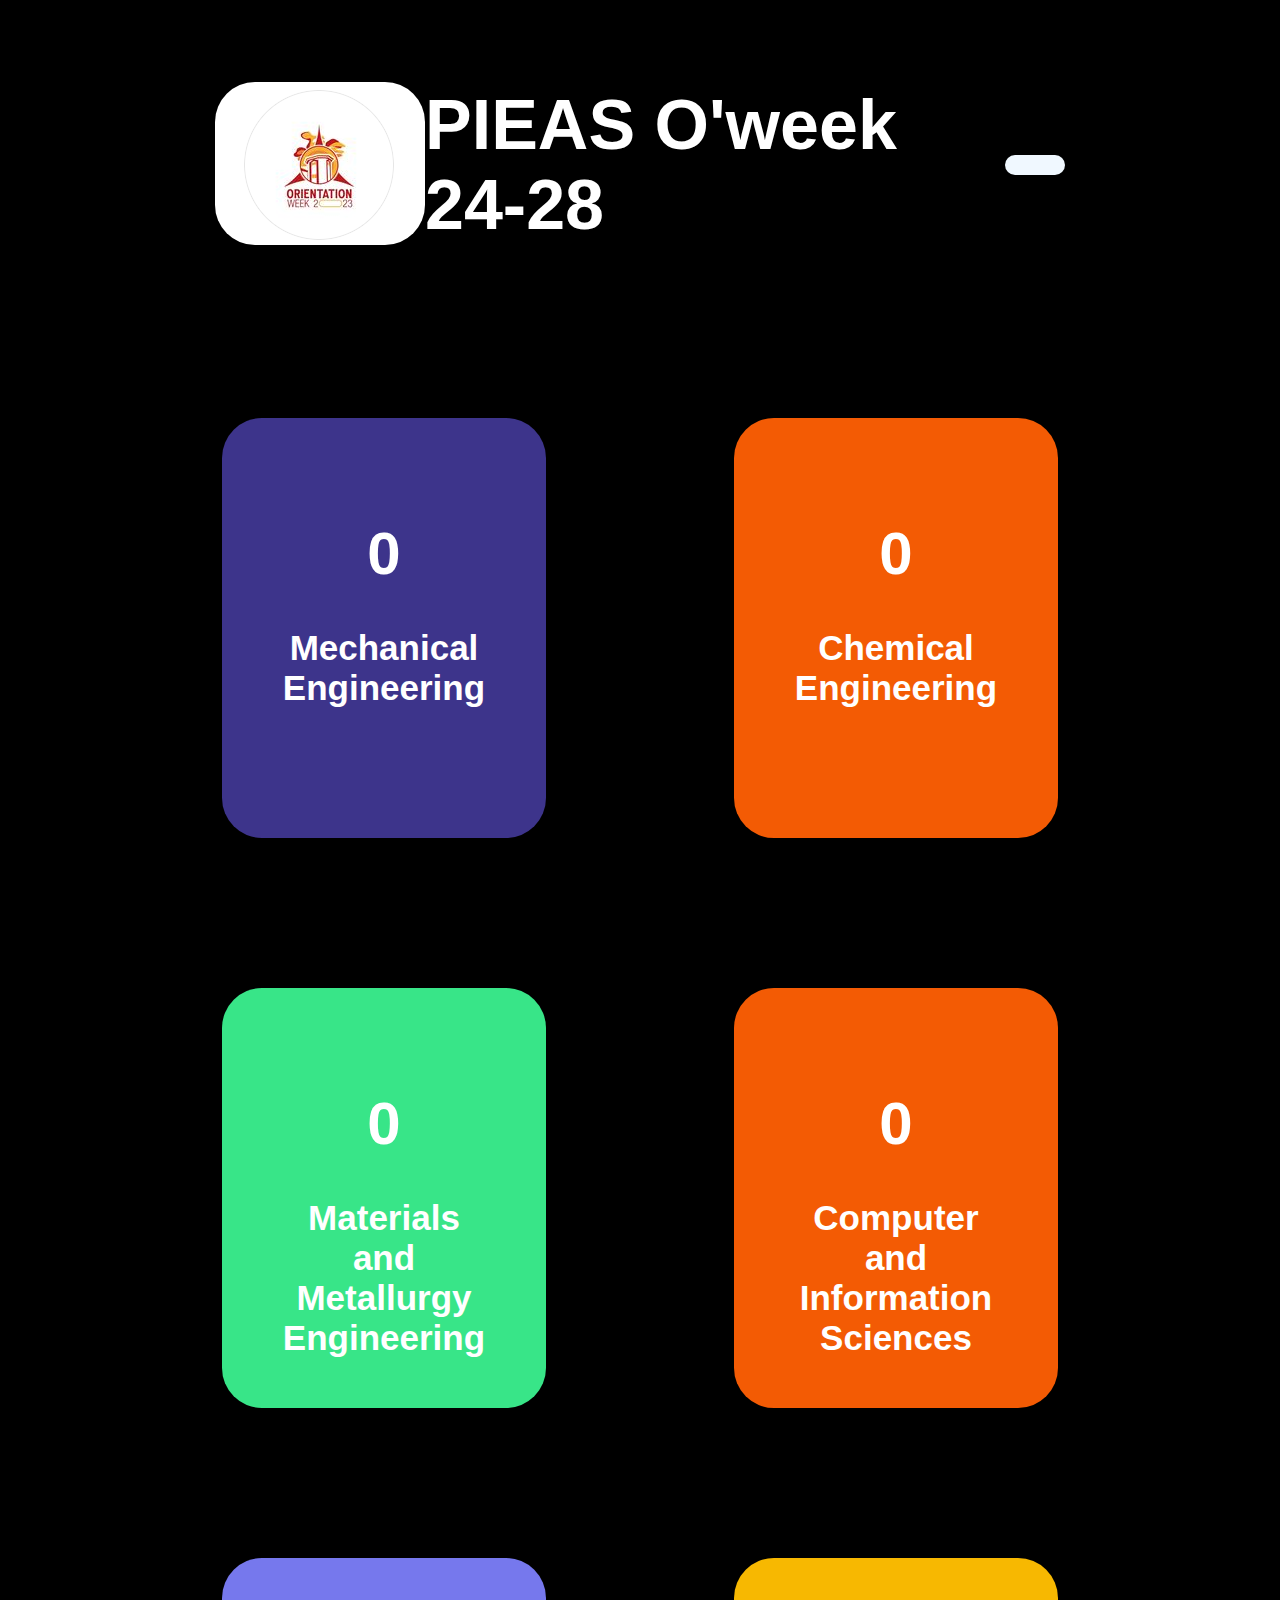
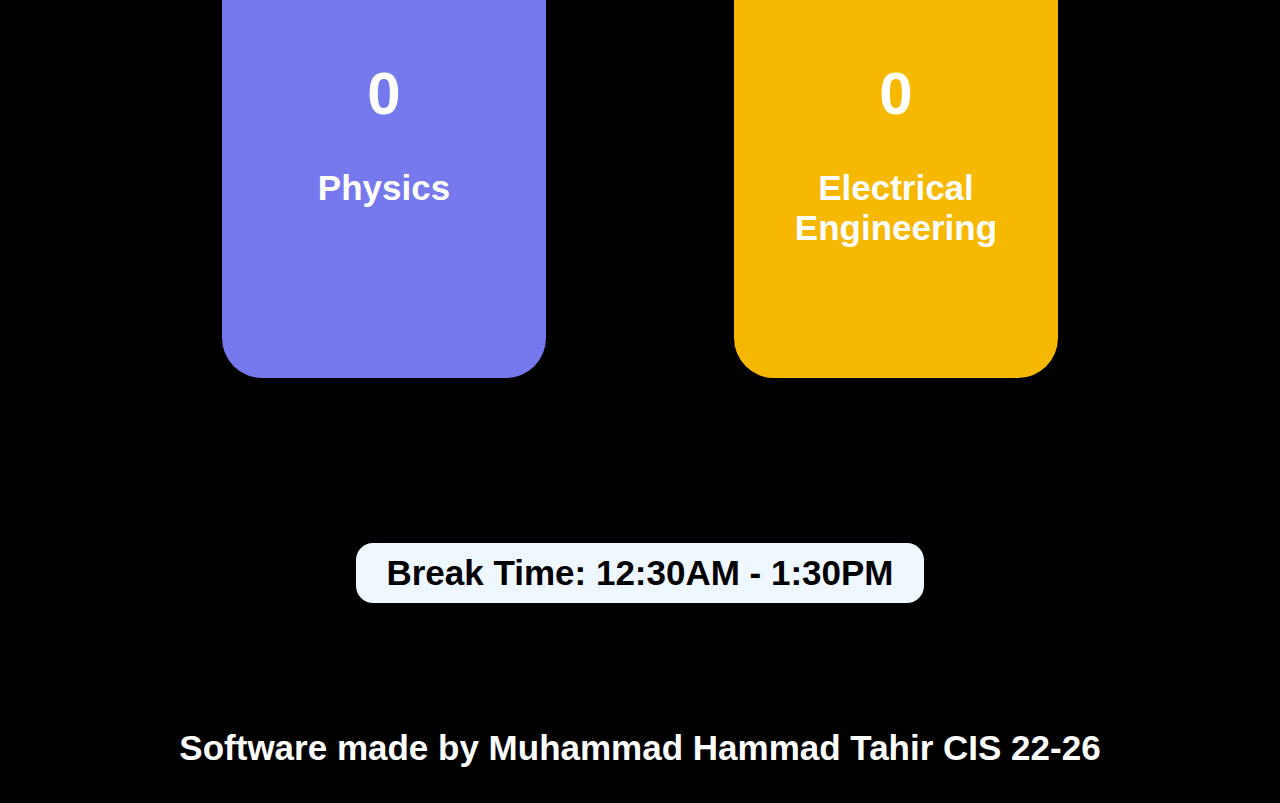
<file: javascript_projects/index.html>
<!DOCTYPE html>
<html lang="en">
<head>
    <meta charset="UTF-8">
    <meta name="viewport" content="width=device-width, initial-scale=1.0">
    <title>PIEAS O'week 24-28</title>
    <link rel="icon" type="image/png" sizes="32x32" href="favicon_io/favicon.ico">
</head>
<body>
    <header>
        <nav>
            <div>
                <img class="logo" src="favicon_io/logo.png" alt="O'week logo">
            </div>
            <h1 class="title">PIEAS O'week 24-28</h1>
            <div class="current-time"></div>
        </nav>
        <link rel="stylesheet" href="css/styles.css">
    </header>
    
    <main>
        <div class="container"></div>
    </main>
    <footer>
        <h3>Software made by Muhammad Hammad Tahir CIS 22-26</h3> 
    </footer>    
    <script src="javascript/data.js"></script>
    <script src="javascript/script.js"></script>
</body>
</html>
</file>
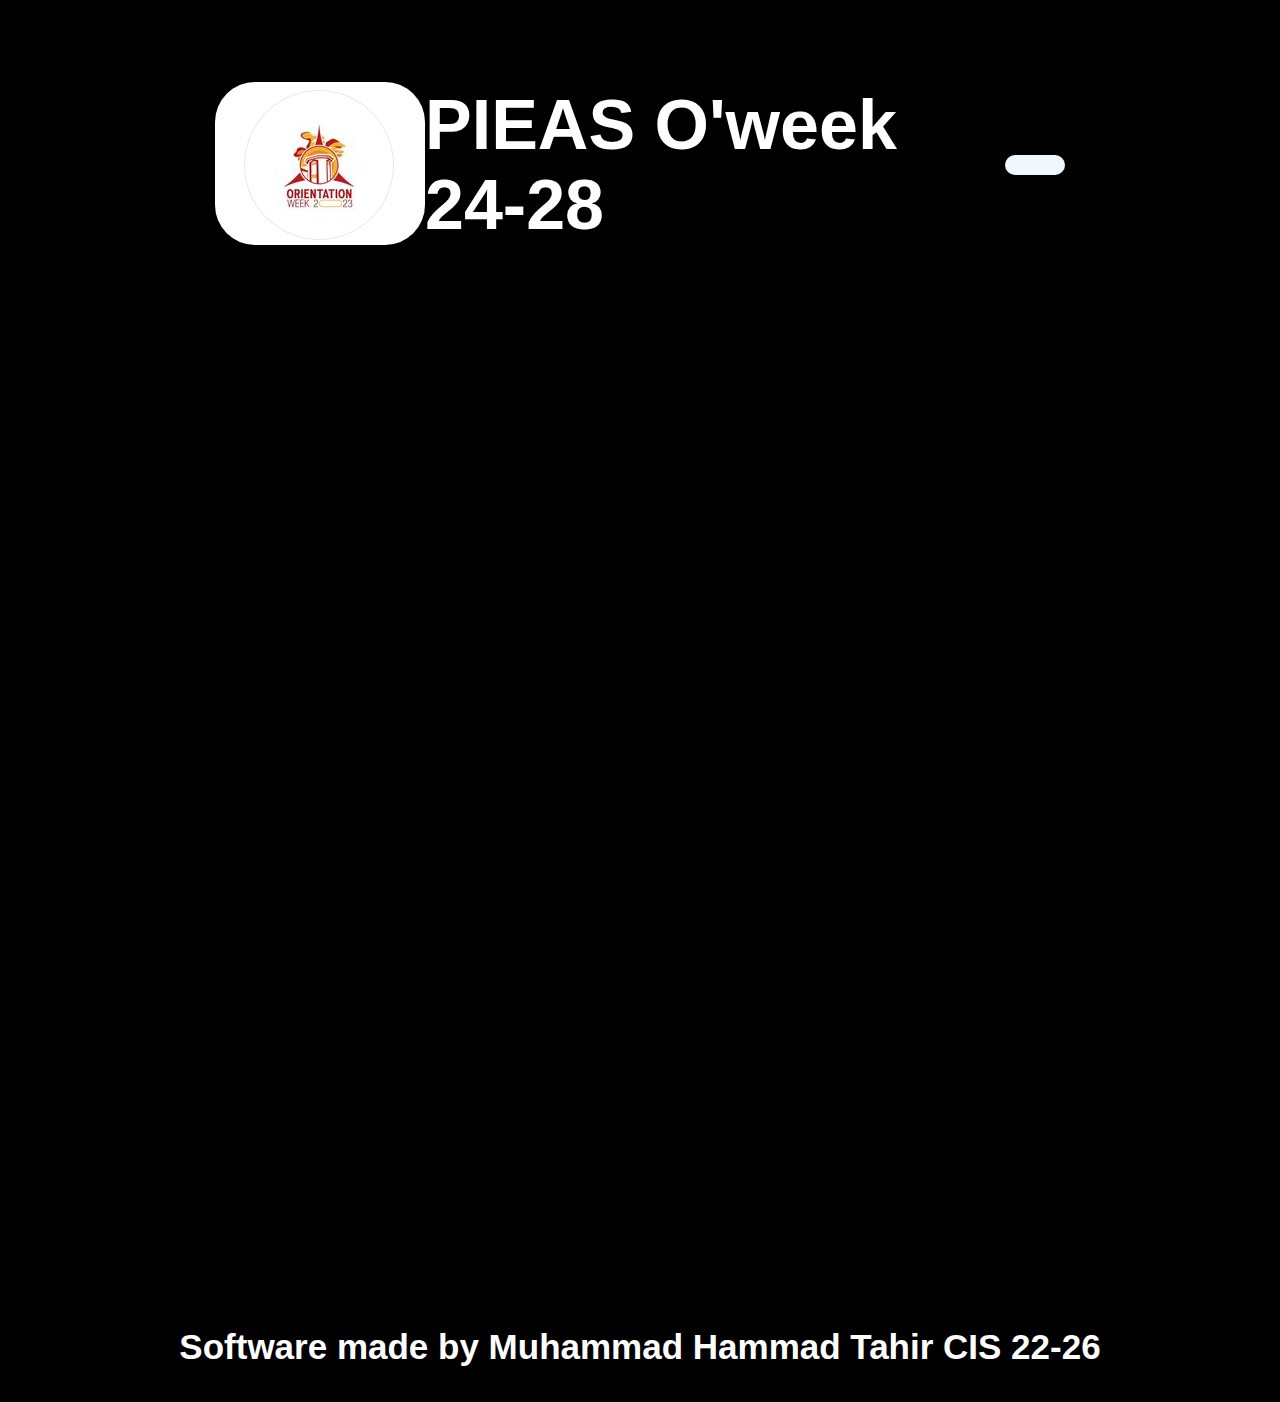
<file: javascript_projects/break.html>
<!DOCTYPE html>
<html lang="en">
<head>
    <meta charset="UTF-8">
    <meta name="viewport" content="width=device-width, initial-scale=1.0">
    <title>PIEAS O'week 24-28</title>
    <link rel="icon" type="image/png" sizes="32x32" href="favicon_io/favicon.ico">
    <link rel="stylesheet" href="css/break.css">
</head>
<body>
    <header>
        <nav>
            <div>
                <img class="logo" src="favicon_io/logo.png" alt="O'week logo">
            </div>
            <h1 class="title">PIEAS O'week 24-28</h1>
            <div class="current-time"></div>
        </nav>
        <link rel="stylesheet" href="css/styles.css">
    </header>
    
    <main class="main">
    </main>
    <footer>
        <h3>Software made by Muhammad Hammad Tahir CIS 22-26</h3> 
    </footer>    
    <script src="javascript/break.js"></script>
</body>
</html>
</file>
<file: javascript_projects/css/styles.css>
body{
    width: 80%;
    margin-left: 10%;
    margin-top: 3%;
    background-color: rgb(0, 0, 0);
    color: #FFFFFF;
    font-family: sans-serif;
}   

nav{
    display: flex;
    justify-content: space-between;
    align-items: center;
    padding: 0% 87px;
}

.current-time{
    float: right;
    background-color: rgb(240, 248, 255);
    color: rgb(0, 0, 0);
    padding: 10px 30px;
    border-radius: 17px;
    font-weight: bold;
    font-size: 35px;
}

.title{
    font-size: 70px;
}

.logo{
    border-radius: 40px;
}

.break-time{
    display: flex;
    justify-content: center;
    align-items: center;
    margin: 90px;
}

.container{
    display: flex;
    flex-wrap: wrap;
    justify-content: space-around;
    align-items: center;
    width: 100%;
    margin-top: 5%;
    max-height: 100%;
}
.department{
   text-align: center;
    width: 20%;
    border-radius: 40px;
    padding: 60px;
    margin: 75px;
    height: 300px;
}

.department>h1{
    font-size: 60px;
    font-weight: bold;
}

.department>h2{
    font-size: 35px;
}

.mechanical{
    background-color: #3D348B;
}

.chemical{
    background-color: #F35B04;
}

.metallurgy{
    background-color: #38e588;
}

.computer{
    background-color: #F35B04;
}

.physics{
    background-color: #7678ed;
}

.electrical{
    background-color: #f7b801;
}

.break{
    cursor: pointer;
}

a{
    text-decoration: none;
}

footer>h3{
    text-align: center;
    font-size: 35px;
}
</file>
<file: javascript_projects/css/break.css>
.break-time>h1{
    font-size: 70px;
}
.break-time{
    text-align: center;
}

.main{
    height: 1000px;
}
</file>
